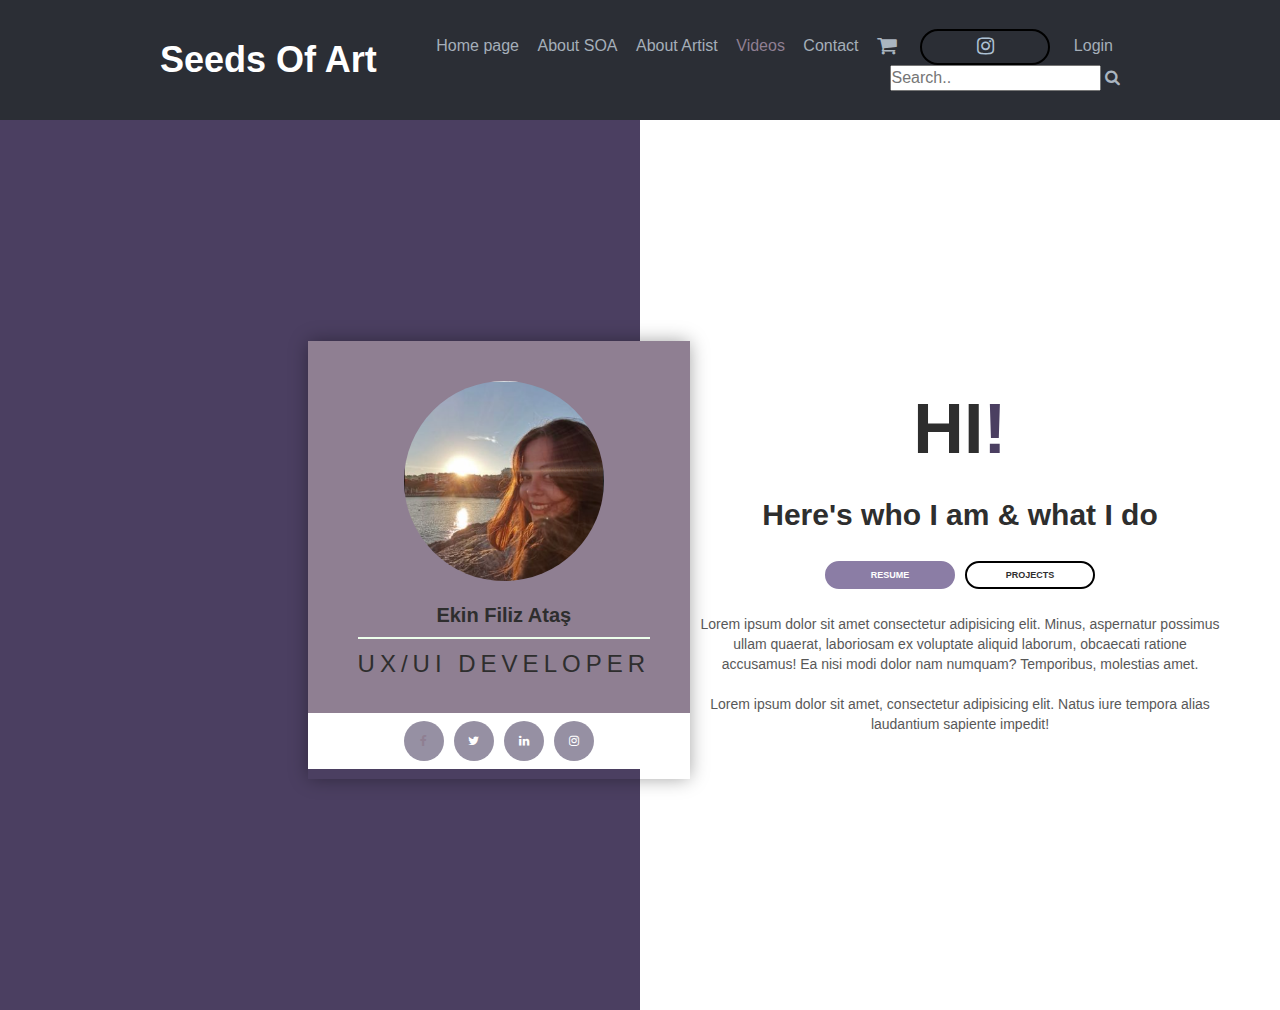
<file: Online Shop/aboutArtist.html>
<!DOCTYPE html>
<html lang="en">

<head>
    <meta charset="utf-8">
    <title href="#">Seeds Of Art</title>

    <link rel='stylesheet' href='https://maxcdn.bootstrapcdn.com/bootstrap/3.2.0/css/bootstrap.min.css'>
    <link rel='stylesheet' href='https://fonts.googleapis.com/css?family=Source+Sans+Pro:400,700,600,400italic'>
    <link rel='stylesheet' href='https://maxcdn.bootstrapcdn.com/font-awesome/4.1.0/css/font-awesome.min.css'>
    <link rel='stylesheet' href='https://cdnjs.cloudflare.com/ajax/libs/animate.css/3.1.0/animate.min.css'>
    <!-- Icon Library -->
    <link rel="stylesheet" href="https://cdnjs.cloudflare.com/ajax/libs/font-awesome/4.7.0/css/font-awesome.min.css">
    <!-- Style CSS -->
    <link rel="stylesheet" href="css/style.css">

</head>

<body>
    <main>
        <!-- Start DEMO HTML (Use the following code into your project)-->
        <div class="wrapper">

            <header class="site-header">
                <div class="inner-wrap">
                    <h1>Seeds Of Art</h1>
                    <ul class="list-inline">
                        <li><a href="index.html" class="account">Home page</a></li>
                        <li><a href="aboutSoa.html" class="account">About SOA</a></li>
                        <li><a href="aboutArtist.html" class="account">About Artist</a></li>
                        <li><a href="video.html">Videos</a></li>
                        <li><a href="contact.html" class="account">Contact</a></li>
                        <li><button class="your-cart js-toggle-cart" data-item-num="3"><i class="fa fa-lg fa-shopping-cart"></i></button></li>
                        <li id="widget ">
                            <div class="btn-o bg" data-scribe="component:button" style="width: 100%;"><a href="https://www.instagram.com/_seeds_of_art_/" class="btn" id="b"><i class="fa fa-instagram ft14"></i><span class="label" id="l"></span></a></div>
                        </li>
                        <li><a href="login.html" class="account">Login</a></li>
                        <div class="search-container" method="get">
                            <form>
                                <input type="text" placeholder="Search.." name="search">
                                <button type="submit"><i class="fa fa-search"></i></button>
                            </form>
                        </div>
                    </ul>
                </div>
            </header>
        </div>
        <div class="cart">

            <div class="inner-wrap">
                <h2>Your Cart</h2>

                <table class="cart-table">
                    <thead>
                        <tr>
                            <th class="product-remove">Remove Items</th>
                            <th class="product-name">Product</th>
                            <th class="product-price">Price</th>
                            <th class="product-quantity">Quantity</th>
                            <th class="product-line-total">Subtotal</th>
                        </tr>
                    </thead>
                    <tbody>
                        <tr id="product-camera">
                            <td><button type="button" class="product-remove" data-id="product-camera"><i class="fa fa-times"></i></button></td>
                            <td>Camera</td>
                            <td class="product-price" data-price="3.99">3.99</td>
                            <td class="product-quantity">
                                <input type="number" pattern="\d*" step="1" min="1" max="5" value="1" data-id="product-camera">
                                <button class="plus js-number-control">
              <i class="fa fa-plus-square"></i>
            </button>
                                <button class="minus js-number-control">
              <i class="fa fa-minus-square"></i>
            </button>
                            </td>
                            <td class="product-line-total" id="product-camera-total" data-line-total="3.99">3.99</td>
                        </tr>
                    </tbody>
                </table>

            </div>

        </div>
    </main>

    <br><br><br><br>

    <div class="about-wrapper">
        <div class="about-left">
            <div class="about-left-content">
                <div>
                    <div class="shadow">
                        <div class="about-img">
                            <img src="images/artist.PNG" alt="about image">
                        </div>
                    </div>

                    <h2>Ekin Filiz Ataş</h2>
                    <h3>UX/UI Developer</h3>
                </div>

                <ul class="icons">
                    <li>
                        <a href="https://www.facebook.com/ekin.atas.3" class="fa fa-facebook"></a>
                    </li>
                    <li><i class="fa fa-twitter"></i></li>
                    <li><i class="fa fa-linkedin"></i></li>
                    <li><i class="fa fa-instagram"></i></li>
                </ul>
            </div>
        </div>

        <div class="about-right">
            <h1>hi<span>!</span></h1>
            <h2>Here's who I am & what I do</h2>
            <div class="about-btns">
                <a><button type="button" class="btn btn-purple">resume</button></a>
                <button type="button" class="btn btn-white">projects</button>
            </div>

            <div class="about-para">
                <p>Lorem ipsum dolor sit amet consectetur adipisicing elit. Minus, aspernatur possimus ullam quaerat, laboriosam ex voluptate aliquid laborum, obcaecati ratione accusamus! Ea nisi modi dolor nam numquam? Temporibus, molestias amet.</p>
                <p>Lorem ipsum dolor sit amet, consectetur adipisicing elit. Natus iure tempora alias laudantium sapiente impedit!</p>
            </div>
        </div>
    </div>
</body>

</html>
</file>
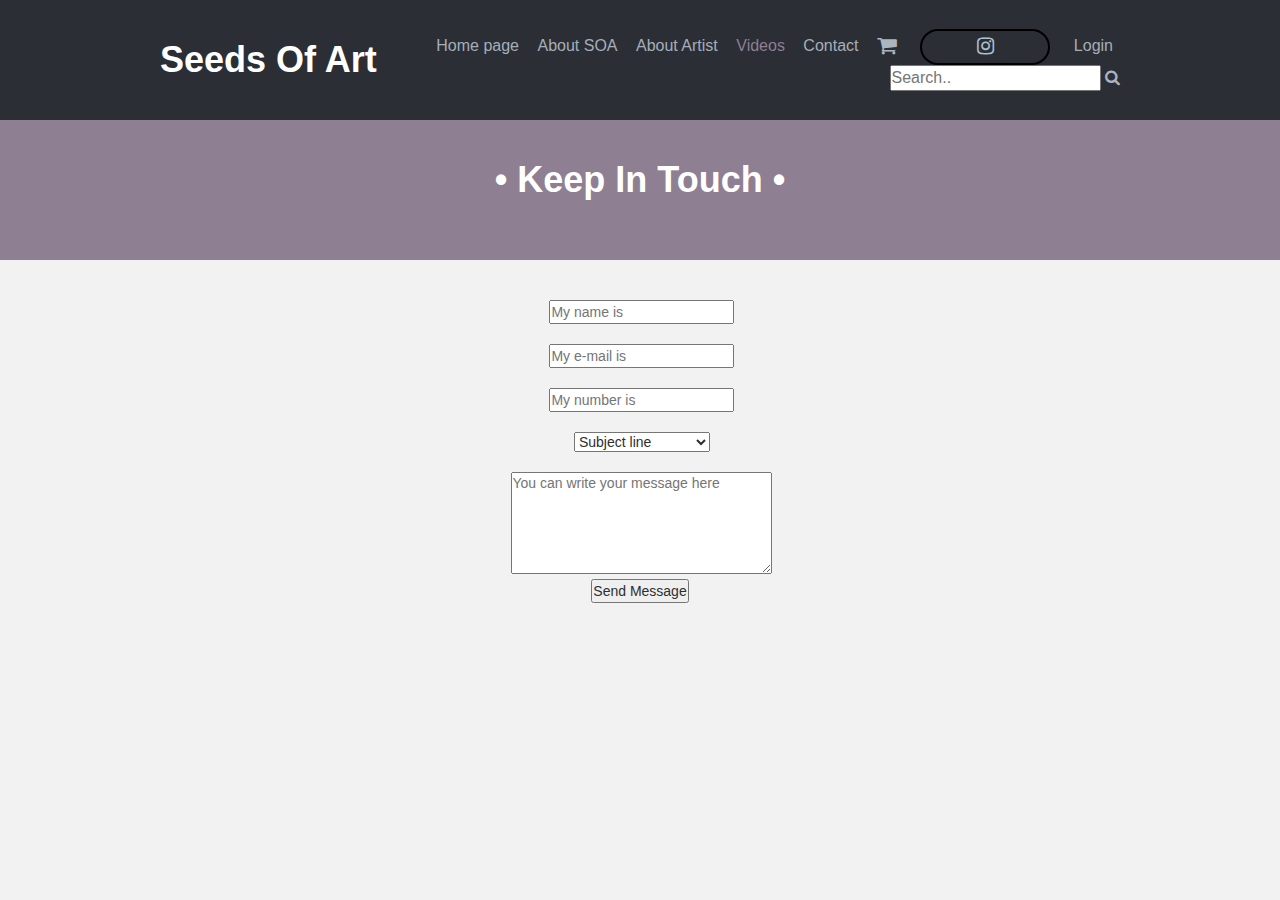
<file: Online Shop/contact.html>
<!DOCTYPE html>
<html lang="en">

<head>
    <meta charset="utf-8">
    <title href="#">Seeds Of Art</title>

    <link rel='stylesheet' href='https://maxcdn.bootstrapcdn.com/bootstrap/3.2.0/css/bootstrap.min.css'>
    <link rel='stylesheet' href='https://fonts.googleapis.com/css?family=Source+Sans+Pro:400,700,600,400italic'>
    <link rel='stylesheet' href='https://maxcdn.bootstrapcdn.com/font-awesome/4.1.0/css/font-awesome.min.css'>
    <link rel='stylesheet' href='https://cdnjs.cloudflare.com/ajax/libs/animate.css/3.1.0/animate.min.css'>
    <link rel="stylesheet" href="css/style.css">

</head>

<body>
    <main>
        <div class="wrapper">

            <header class="site-header">
                <div class="inner-wrap">
                    <h1>Seeds Of Art</h1>
                    <ul class="list-inline">
                        <li><a href="index.html" class="account">Home page</a></li>
                        <li><a href="aboutSoa.html" class="account">About SOA</a></li>
                        <li><a href="aboutArtist.html" class="account">About Artist</a></li>
                        <li><a href="video.html">Videos</a></li>
                        <li><a href="contact.html" class="account">Contact</a></li>
                        <li><button class="your-cart js-toggle-cart" data-item-num="3"><i class="fa fa-lg fa-shopping-cart"></i></button></li>
                        <li id="widget ">
                            <div class="btn-o bg" data-scribe="component:button" style="width: 100%;"><a href="https://www.instagram.com/_seeds_of_art_/" class="btn" id="b"><i class="fa fa-instagram ft14"></i><span class="label" id="l"></span></a></div>
                        </li>
                        <li><a href="login.html" class="account">Login</a></li>
                        <div class="search-container" method="get">
                            <form>
                                <input type="text" placeholder="Search.." name="search">
                                <button type="submit"><i class="fa fa-search"></i></button>
                            </form>
                        </div>
                    </ul>
                </div>
            </header>
        </div><br><br><br><br>
        <div class="about-section">
            <center>
                <h1>&bull; Keep In Touch &bull;</h1>
            </center>
            </h2>
            <br class="clear bottomClear" />
        </div><br><br>
        <form action="#" method="post" id="contact_form">
            <center>
                <div class="name">
                    <label for="name"></label>
                    <input type="text" placeholder="My name is" name="name" id="name_input" required>
                </div><br>
                <div class="email">
                    <label for="email"></label>
                    <input type="email" placeholder="My e-mail is" name="email" id="email_input" required>
                </div><br>
                <div class="telephone">
                    <label for="name"></label>
                    <input type="text" placeholder="My number is" name="telephone" id="telephone_input" required>
                </div><br>
                <div class="subject">
                    <label for="subject"></label>
                    <select placeholder="Subject line" name="subject" id="subject_input" required>
                  <option disabled hidden selected>Subject line</option>
                  <option>I have a complaint</option>
                  <option>I have a question</option>
                  <option>I have a comment </option>
                </select>
                </div><br>
                <div class="message">
                    <label for="message"></label>
                    <textarea name="message" placeholder="You can write your message here" id="message_input" cols="30" rows="5" required></textarea>
                </div>
                <div class="submit">
                    <input type="submit" value="Send Message" id="form_button" />
                </div>
            </center>
        </form>
        <!-- // End form -->
        </div>
        <!-- // End #container -->

    </main>
</body>

</html>
</file>
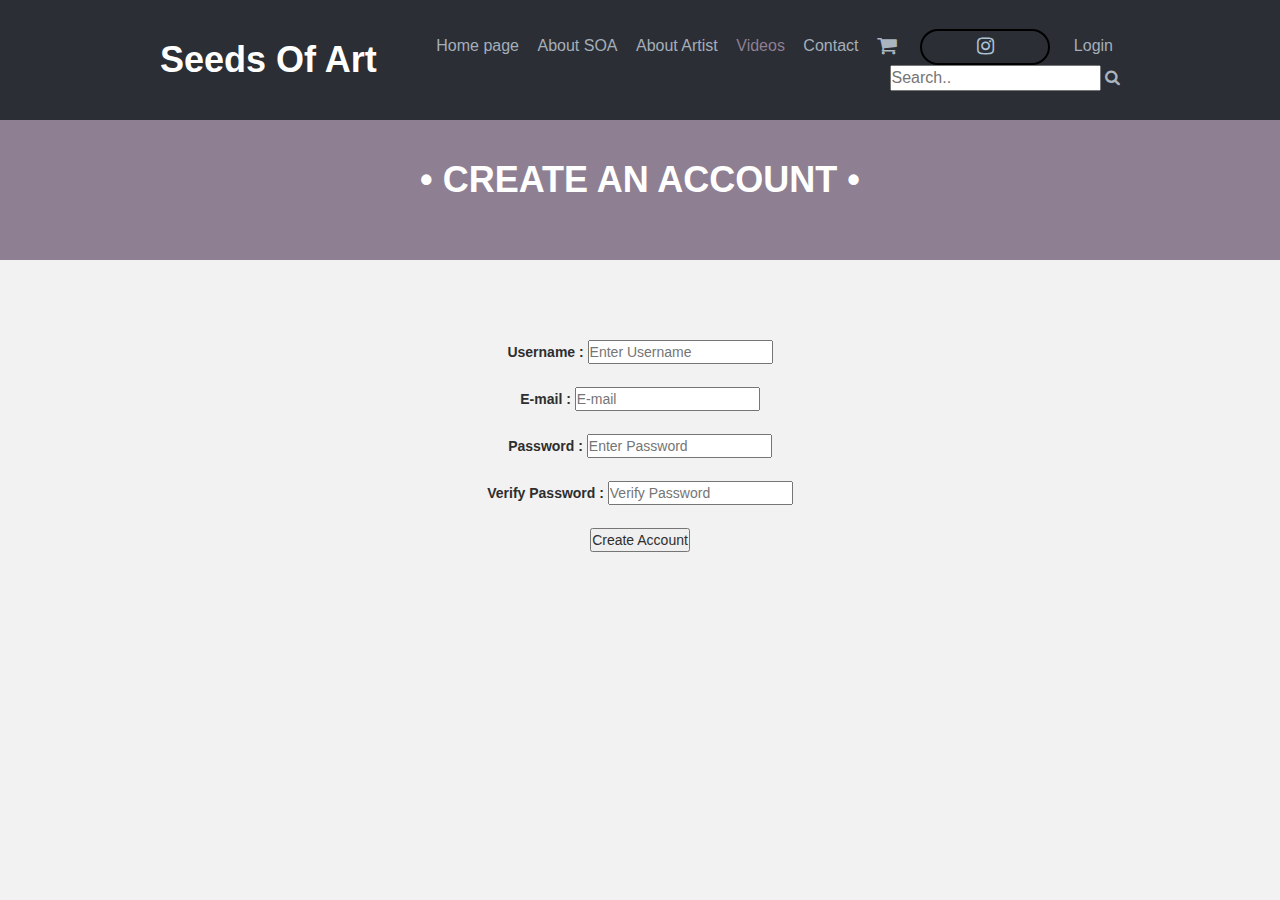
<file: Online Shop/createAccount.html>
<!DOCTYPE html>
<html lang="en">

<head>
    <meta charset="utf-8">
    <title href="#">Seeds Of Art</title>

    <link rel='stylesheet' href='https://maxcdn.bootstrapcdn.com/bootstrap/3.2.0/css/bootstrap.min.css'>
    <link rel='stylesheet' href='https://fonts.googleapis.com/css?family=Source+Sans+Pro:400,700,600,400italic'>
    <link rel='stylesheet' href='https://maxcdn.bootstrapcdn.com/font-awesome/4.1.0/css/font-awesome.min.css'>
    <link rel='stylesheet' href='https://cdnjs.cloudflare.com/ajax/libs/animate.css/3.1.0/animate.min.css'>
    <!-- Style CSS -->
    <link rel="stylesheet" href="css/style.css">

</head>

<body>
    <main>
        <!-- Start DEMO HTML (Use the following code into your project)-->
        <div class="wrapper">

            <header class="site-header">
                <div class="inner-wrap">
                    <h1>Seeds Of Art</h1>
                    <ul class="list-inline">
                        <li><a href="index.html" class="account">Home page</a></li>
                        <li><a href="aboutSoa.html" class="account">About SOA</a></li>
                        <li><a href="aboutArtist.html" class="account">About Artist</a></li>
                        <li><a href="video.html">Videos</a></li>
                        <li><a href="contact.html" class="account">Contact</a></li>
                        <li><button class="your-cart js-toggle-cart" data-item-num="3"><i class="fa fa-lg fa-shopping-cart"></i></button></li>
                        <li id="widget ">
                            <div class="btn-o bg" data-scribe="component:button" style="width: 100%;"><a href="https://www.instagram.com/_seeds_of_art_/" class="btn" id="b"><i class="fa fa-instagram ft14"></i><span class="label" id="l"></span></a></div>
                        </li>
                        <li><a href="login.html" class="account">Login</a></li>
                        <div class="search-container" method="get">
                            <form>
                                <input type="text" placeholder="Search.." name="search">
                                <button type="submit"><i class="fa fa-search"></i></button>
                            </form>
                        </div>
                    </ul>
                </div>
            </header>
        </div><br><br><br><br>

        <div class="about-section">
            <h1>&bull; CREATE AN ACCOUNT &bull;</h1>
            </h2>
            <br class="clear bottomClear" />
        </div><br><br>
        <form>
            <center>
                <div class="container"><br><br>
                    <label>Username : </label>
                    <input type="text" placeholder="Enter Username" name="username" required><br><br>
                    <label>E-mail : </label>
                    <input type="email" placeholder="E-mail" name="email" required><br><br>
                    <label>Password : </label>
                    <input type="password" placeholder="Enter Password" name="password" required><br><br>
                    <label>Verify Password : </label>
                    <input type="password" placeholder="Verify Password" name="password" required><br><br>
                    <button type="submit">Create Account</button><br><br>
                </div>
            </center>
        </form>

    </main>
</body>

</html>
</file>
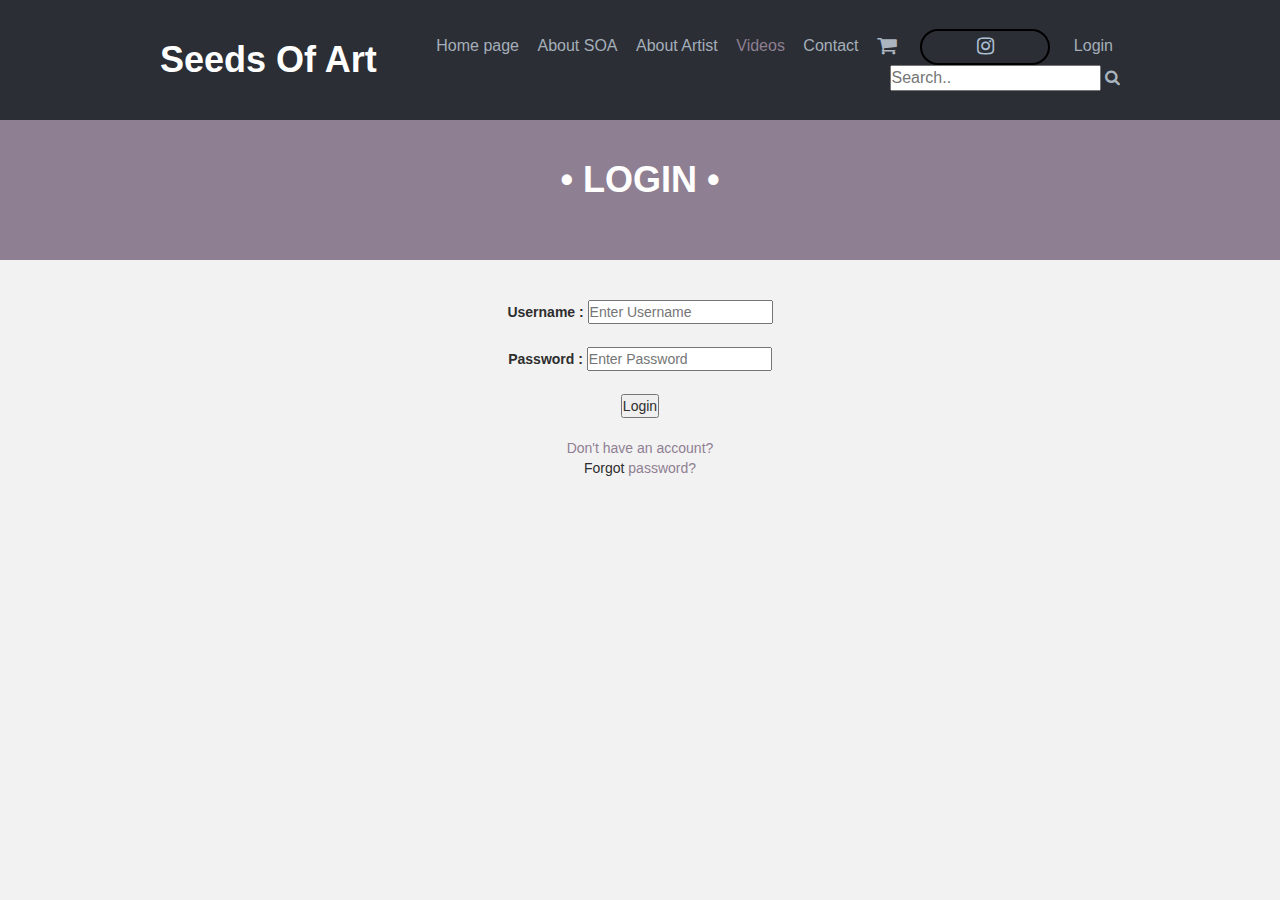
<file: Online Shop/login.html>
<!DOCTYPE html>
<html lang="en">

<head>
    <meta charset="utf-8">
    <title href="#">Seeds Of Art</title>

    <link rel='stylesheet' href='https://maxcdn.bootstrapcdn.com/bootstrap/3.2.0/css/bootstrap.min.css'>
    <link rel='stylesheet' href='https://fonts.googleapis.com/css?family=Source+Sans+Pro:400,700,600,400italic'>
    <link rel='stylesheet' href='https://maxcdn.bootstrapcdn.com/font-awesome/4.1.0/css/font-awesome.min.css'>
    <link rel='stylesheet' href='https://cdnjs.cloudflare.com/ajax/libs/animate.css/3.1.0/animate.min.css'>
    <!-- Style CSS -->
    <link rel="stylesheet" href="css/style.css">

</head>

<body>
    <main>
        <!-- Start DEMO HTML (Use the following code into your project)-->
        <div class="wrapper">

            <header class="site-header">
                <div class="inner-wrap">
                    <h1>Seeds Of Art</h1>
                    <ul class="list-inline">
                        <li><a href="index.html" class="account">Home page</a></li>
                        <li><a href="aboutSoa.html" class="account">About SOA</a></li>
                        <li><a href="aboutArtist.html" class="account">About Artist</a></li>
                        <li><a href="video.html">Videos</a></li>
                        <li><a href="contact.html" class="account" class="contact">Contact</a></li>
                        <li><button class="your-cart js-toggle-cart" data-item-num="3"><i class="fa fa-lg fa-shopping-cart"></i></button></li>
                        <li id="widget ">
                            <div class="btn-o bg" data-scribe="component:button" style="width: 100%;"><a href="https://www.instagram.com/_seeds_of_art_/" class="btn" id="b"><i class="fa fa-instagram ft14"></i><span class="label" id="l"></span></a></div>
                        </li>
                        <li><a href="login.html" class="account">Login</a></li>
                        <div class="search-container" method="get">
                            <form>
                                <input type="text" placeholder="Search.." name="search">
                                <button type="submit"><i class="fa fa-search"></i></button>
                            </form>
                        </div>
                    </ul>
                </div>
            </header>
        </div><br><br><br><br>

        <div class="about-section">
            <h1>&bull; LOGIN &bull;</h1>
            </h2>
            <br class="clear bottomClear" />
        </div><br><br>
        <form>
            <center>
                <div class="container">
                    <label>Username : </label>
                    <input type="text" placeholder="Enter Username" name="username" required><br><br>
                    <label>Password : </label>
                    <input type="password" placeholder="Enter Password" name="password" required><br><br>
                    <button type="submit">Login</button><br><br>
                    <a href="createAccount.html">Don't have an account?</a><br> Forgot <a href="password.html"> password? </a>
                </div>
            </center>
        </form>

    </main>
</body>

</html>
</file>
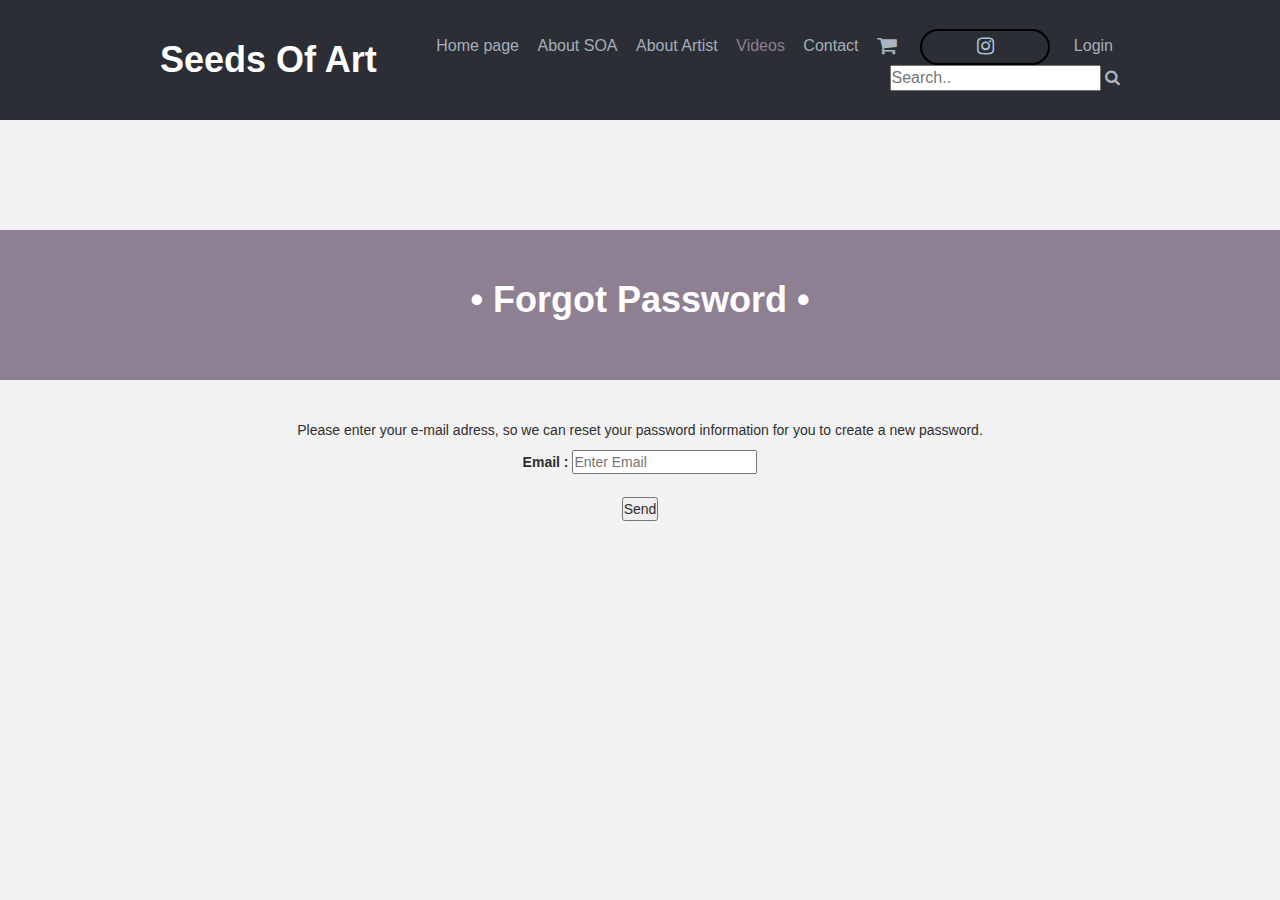
<file: Online Shop/password.html>
<!DOCTYPE html>
<html>

<head>

    <head>
        <meta charset="utf-8">
        <title href="index.html">Seeds Of Art</title>

        <link rel='stylesheet' href='https://maxcdn.bootstrapcdn.com/bootstrap/3.2.0/css/bootstrap.min.css'>
        <link rel='stylesheet' href='https://fonts.googleapis.com/css?family=Source+Sans+Pro:400,700,600,400italic'>
        <link rel='stylesheet' href='https://maxcdn.bootstrapcdn.com/font-awesome/4.1.0/css/font-awesome.min.css'>
        <link rel='stylesheet' href='https://cdnjs.cloudflare.com/ajax/libs/animate.css/3.1.0/animate.min.css'>
        <!-- Style CSS -->
        <link rel="stylesheet" href="css/style.css">
        <script src="https://ajax.googleapis.com/ajax/libs/jquery/3.6.0/jquery.min.js"></script>

    </head>

    <body>
        <main>
            <div class="wrapper">

                <header class="site-header">
                    <div class="inner-wrap">
                        <h1>Seeds Of Art</h1>
                        <ul class="list-inline">
                            <li><a href="index.html" class="account">Home page</a></li>
                            <li><a href="aboutSoa.html" class="account">About SOA</a></li>
                            <li><a href="aboutArtist.html" class="account">About Artist</a></li>
                            <li><a href="video.html">Videos</a></li>
                            <li><a href="contact.html" class="account">Contact</a></li>
                            <li><button class="your-cart js-toggle-cart" data-item-num="3"><i class="fa fa-lg fa-shopping-cart"></i></button></li>
                            <li id="widget ">
                                <div class="btn-o bg" data-scribe="component:button" style="width: 100%;"><a href="https://www.instagram.com/_seeds_of_art_/" class="btn" id="b"><i class="fa fa-instagram ft14"></i><span class="label" id="l"></span></a></div>
                            </li>
                            <li><a href="login.html" class="account">Login</a></li>
                            <div class="search-container" method="get">
                                <form>
                                    <input type="text" placeholder="Search.." name="search">
                                    <button type="submit"><i class="fa fa-search"></i></button>
                                </form>
                            </div>
                        </ul>
                    </div>
                </header>
</head>

<body>
    <div class="about-section">
        <h1>&bull; Forgot Password &bull;</h1>
        </h2>
        <br class="clear bottomClear" />
    </div><br><br>
    <form>
        <center>
            <p>Please enter your e-mail adress, so we can reset your password information for you to create a new password. </p>
            <div class="container">
                <label>Email : </label>
                <input type="email" placeholder="Enter Email" name="email" required><br><br>
                <button type="submit">Send</button><br><br>
            </div>
        </center>
    </form>
</body>

</html>
</file>
<file: Online Shop/css/style.css>
/**
 * @TODO:
 *  1. Refactor a bit, is messy.
 *  2. Colors good, fonts meh.
 *  3. Finish actual cart layout.
 *  4. Wire up various data bits in UI.
 *  5. Pull data out of mockup in JS layer.
 */

html,
body {
    height: 100%;
}

body {
    padding-top: 230px;
    font-family: 'Source Sans Pro', sans-serif;
    font-weight: 400;
    font-size: 14px;
    color: #2e2e2e;
    background-color: #f2f2f2;
}

h1,
h2,
h3,
h4,
h5 {
    font-weight: 600;
}

a:link,
a:visited {
    color: #8f7f92;
}

a:hover,
a:active {
    color: #8f7f92;
    text-decoration: none;
}

.wrapper {
    min-height: 100%;
    height: auto !important;
    height: 100%;
    margin: 0 auto -200px;
}

.sticky {
    height: 200px;
}

.inner-wrap {
    width: 960px;
    margin: 0 auto;
}

.site-header {
    position: fixed;
    top: 0;
    left: 0;
    width: 100%;
    height: 120px;
    z-index: 9999;
    background-color: #2b2e35;
}

.site-header .inner-wrap {
    display: table;
    height: 120px;
}

.site-header h1,
.site-header ul {
    display: table-cell;
    vertical-align: middle;
}

.site-header h1 {
    margin: 0;
    font-weight: 600;
    color: #fff;
}

.site-header ul {
    font-size: 16px;
    text-align: right;
    color: #b2c4d8;
}

.site-header ul li {
    padding-left: 7px;
    padding-right: 7px;
}

.site-header .search {
    color: #434f5b;
}

.site-header .account {
    color: #a5afb9;
}

.site-header ul button {
    color: #aab5c0;
    border: none;
    background: none;
    outline: none;
}

.site-header ul a:hover,
.site-header ul button:hover,
.site-header ul button.have-items {
    color: #8f7f92;
}


/* @TODO */

.site-header ul button.have-items {
    position: relative;
}

.site-header ul button.have-items:before {
    position: absolute;
    top: -5px;
    right: 0;
    z-index: 9;
    content: '\f111';
    display: block;
    font-family: 'FontAwesome';
    color: #fff;
}

.site-header ul button.have-items:after {
    position: absolute;
    top: -4px;
    right: 3px;
    z-index: 11;
    content: attr(data-item-num);
    display: block;
    font-weight: bold;
    font-size: 0.8em;
    color: #2b2e35;
}

.site-toolbar,
.site-toolbar * {
    transition: all 0.5s;
}

.site-toolbar {
    position: fixed;
    top: 120px;
    left: 0;
    width: 100%;
    height: 30px;
    z-index: 9999;
    background-color: #8f7f92;
}

.site-toolbar .notifications {
    float: left;
    width: 100%;
    padding-top: 5px;
    padding-bottom: 5px;
    padding-right: 7px;
    font-weight: 600;
    text-align: right;
    opacity: 0;
}

.site-toolbar .notifications span {
    color: #434f5b;
}

.content-wrap {
    position: relative;
    padding-top: 30px;
    padding-bottom: 30px;
}

.filter-grid {
    position: fixed;
    top: 150px;
    left: 0;
    z-index: 8999;
    width: 100%;
    padding-top: 10px;
    padding-bottom: 10px;
    background-color: #434f5b;
}

.filter-grid .filter-cell {
    float: left;
    width: 25%;
    padding: 7px;
}

.filter-grid select {
    font-weight: 600;
}

.product-grid {
    width: 100%;
}

.grid-product {
    width: 25%;
    padding: 7px;
}

.grid-product .img-name {
    position: relative;
    width: 100%;
    height: 190px;
    background-color: #fff;
    background-size: cover;
    background-position: center center;
    background-repeat: no-repeat;
    border: 1px solid #aab5c0;
}

.grid-product .img-name h4 {
    position: absolute;
    bottom: 0;
    left: 0;
    width: 100%;
    margin: 0;
    padding-bottom: 15px;
    padding-left: 15px;
    padding-right: 15px;
    padding-top: 15px;
    font-size: 18px;
    color: #2b2e35;
    background-color: rgba(242, 242, 242, 0.8);
}

.grid-product .img-name img {
    width: 100%;
}

.grid-product .price {
    position: relative;
    padding: 15px;
    font-weight: bold;
    background-color: #e4eef8;
}

.grid-product .add-to-cart {
    position: absolute;
    top: 7px;
    right: 7px;
    color: #fff;
    background-color: #9aa1a8;
}

.grid-product .add-to-cart:hover {
    color: #8f7f92;
    background-color: #2b2e35;
}

.grid-product .video-to-cart {
    position: absolute;
    top: 7px;
    right: 7px;
    color: #fff;
    background-color: #a5afb9;
}

.grid-product .video-to-cart:hover {
    color: #8f7f92;
    background-color: #2b2e35;
}

.waves {
    background-image: url(../images/1.jpg);
}

.evening {
    background-image: url(../images/2.jpg);
}

.bees {
    background-image: url(../images/3.jpg);
}

.minivan {
    background-image: url(../images/4.jpg);
}

.whisky {
    background-image: url(../images/5.jpg);
}

.building {
    background-image: url(../images/7.jpg);
}

.ice {
    background-image: url(../images/8.jpg);
}

.starry {
    background-image: url(../images/9.jpg);
}

.cat {
    background-image: url(../images/10.jpg);
}

.park {
    background-image: url(../images/11.jpg);
}

.rain {
    background-image: url(../images/12.jpg);
}

.home {
    background-image: url(../images/13.jpg);
}

.flowers {
    background-image: url(../images/14.jpg);
}

.scream {
    background-image: url(../images/15.jpg);
}

.tomato {
    background-image: url(../images/16.jpg);
}

.fairy {
    background-image: url(../images/17.jpg);
}

.site-footer {
    height: 230px;
    padding-top: 30px;
    padding-left: 7px;
    font-size: 13px;
    background-color: #2e2e2e;
}

.site-footer a:link {
    font-weight: bold;
}

.site-footer table {
    width: 100%;
}

.site-footer table td {
    vertical-align: top;
    width: 25%;
}

.cart {
    position: fixed;
    top: -100%;
    z-index: 9599;
    width: 100%;
    height: 100%;
    overflow-y: auto;
    -webkit-overflow-scrolling: touch;
    transition: top 0.5s;
    color: #fff;
    background-color: #b1b5b9;
}

@import url("https://maxcdn.bootstrapcdn.com/bootstrap/3.3.7/css/bootstrap.min.css");
@import url("https://maxcdn.bootstrapcdn.com/font-awesome/4.7.0/css/font-awesome.min.css");
.ft14 {
    font-size: 20px !important;
    color: #adc1d4;
}

.show-cart {
    top: 150px;
}

.product-quantity {
    position: relative;
    width: 60px;
    height: 40px;
}

.product-quantity .plus,
.product-quantity .minus {
    position: absolute;
    width: 20px;
    height: 20px;
    padding: 0;
    margin: 0;
    font-size: 16px;
    text-align: center;
    color: #fff;
    background: none;
    border: none;
    cursor: pointer;
}

.product-quantity .plus:hover,
.product-quantity .minus:hover {
    color: #8f7f92;
}

.product-quantity .plus {
    top: 0;
    left: 0;
}

.product-quantity .minus {
    bottom: 0;
    left: 0;
}

.product-quantity input[type=number] {
    position: absolute;
    top: 0;
    right: 0;
    width: 35px;
    height: 40px;
    margin: 0;
    padding: 0;
    font-family: 'Source Sans Pro', sans-serif;
    font-weight: 700;
    font-size: 16px;
    color: #fff;
    background: none;
    border: none;
    -moz-appearance: textfield;
}

.product-quantity input[type=number]::-webkit-inner-spin-button,
.product-quantity input[type=number]::-webkit-outer-spin-button {
    -webkit-appearance: none;
    margin: 0;
}

body {
    font-family: Arial, Helvetica, sans-serif;
    margin: 0;
}

html {
    box-sizing: border-box;
}

*,
*:before,
*:after {
    box-sizing: inherit;
}

.column {
    float: center;
    width: 20%;
    margin-bottom: 16px;
    padding: 0 600px;
}

.card {
    box-shadow: 0 4px 8px 0 rgba(0, 0, 0, 0.2);
    margin: 8px;
}


/* ABOUT ARTIST */

.about-section {
    padding: 30px;
    text-align: center;
    background-color: #8f7f92;
    color: white;
}

.container {
    padding: 0 16px;
}

.container::after,
.row::after {
    content: "";
    clear: both;
    display: table;
}

.title {
    color: grey;
}

.button {
    border: none;
    outline: 0;
    display: inline-block;
    padding: 8px;
    color: white;
    background-color: #000;
    text-align: center;
    cursor: pointer;
    width: 20%;
}

.button:hover {
    background-color: #555;
}

@media screen and (max-width: 650px) {
    .column {
        width: 100%;
        display: block;
    }
}

#panel,
#flip {
    padding: 10px 50%;
    text-align: right;
    background-color: #dacbd9;
    border: solid 0px #c3c3c3;
}

#panel {
    padding: 20px;
    display: none;
}


/* ABOUT ARTIST */

@import url('https://fonts.googleapis.com/css2?family=Poppins:wght@200;300;400;500;600;700;800&display=swap');
* {
    padding: 0;
    margin: 0;
    box-sizing: border-box;
}

body {
    font-family: 'Poppins', sans-serif;
}

.about-wrapper {
    height: 100vh;
}

.about-left {
    background: #4b3f61;
    display: flex;
    flex-direction: column;
    align-items: center;
    justify-content: center;
    height: 100vh;
}

.about-left-content>div {
    background: #8f7f92;
    padding: 4rem 4rem 2.5rem 5rem;
    text-align: center;
}

.about-left-content {
    box-shadow: 0px 0px 18px -1px rgba(0, 0, 0, 0.39);
    -webkit-box-shadow: 0px 0px 18px -1px rgba(0, 0, 0, 0.39);
    -moz-box-shadow: 0px 0px 18px -1px rgba(0, 0, 0, 0.39);
}

.about-img img {
    display: block;
    width: 200px;
}

.about-img {
    width: 200px;
    height: 200px;
    overflow: hidden;
    border-radius: 50%;
    transition: all 0.5s ease-in-out;
}

.shadow {
    margin-left: auto;
    margin-right: auto;
    border-radius: 50%;
    width: 200px;
    height: 200px;
    position: relative;
    cursor: pointer;
}

.shadow::after {
    content: "";
    position: absolute;
    background: rgba(0, 0, 0, 0.4);
    left: 50%;
    transform: translateX(-50%);
    bottom: -20px;
    height: 7px;
    width: 50px;
    filter: blur(3px);
    -webkit-filter: blur(3px);
    opacity: 0;
    transition: all 0.6s ease;
}

.shadow:hover .about-img {
    transform: translateY(-10px);
}

.shadow:hover::after {
    opacity: 1;
}

.about-left-content h2 {
    font-size: 2rem;
    margin: 2.2rem 0 0.6rem 0;
    line-height: 1.2;
    padding-bottom: 1rem;
    border-bottom: 2px solid #edffec;
}

.about-left-content h3 {
    text-transform: uppercase;
    font-weight: 300;
    letter-spacing: 5px;
    margin-top: 1.2rem;
}

.icons {
    background: #fff;
    display: flex;
    justify-content: center;
    padding: 0.8rem 0;
}

.icons li {
    list-style-type: none;
    background: #9690a3;
    color: #fff;
    width: 40px;
    height: 40px;
    margin: 0 0.5rem;
    border-radius: 50%;
    display: flex;
    justify-content: center;
    align-items: center;
    font-size: 1.2rem;
    cursor: pointer;
    transition: all 0.5s ease-in-out;
}

.about-right {
    background: #fff;
    height: 100vh;
    display: flex;
    flex-direction: column;
    align-items: center;
    justify-content: center;
    padding: 0 5rem;
    text-align: center;
}

.about-right h1 {
    font-size: 7rem;
    text-transform: uppercase;
}

.about-right h1 span {
    color: #4b3f61;
}

.about-right h2 {
    font-weight: 600;
}

.about-btns {
    display: flex;
    margin: 2rem 0;
}

.btn {
    border: none;
    font-size: 0.9rem;
    text-transform: uppercase;
    border: 2px solid #000;
    border-radius: 20px;
    padding: 0.55rem 0;
    width: 130px;
    font-weight: 600;
    background: transparent;
    margin: 0 0.5rem;
    cursor: pointer;
}

.btn.btn-purple {
    background: #8b7da5;
    color: #fff;
    border-color: #8b7da5;
    transition: all 0.5s ease-in-out;
}

.btn.btn-purple:hover {
    background: transparent;
    border-color: #8b7da5;
    color: #000;
}

.btn.btn-white {
    transition: all 0.5s ease-in-out;
}

.btn.btn-white:hover {
    background: #8b7da5;
    border-color: #8b7da5;
    color: #fff;
}

.about-para p {
    font-weight: 300;
    padding: 0.5rem;
    opacity: 0.8;
}

@media screen and (min-width: 992px) {
    .about-wrapper {
        display: grid;
        grid-template-columns: repeat(2, 1fr);
    }
    .about-left {
        position: relative;
    }
    .about-left-content {
        position: absolute;
        right: -50px;
    }
}
</file>
